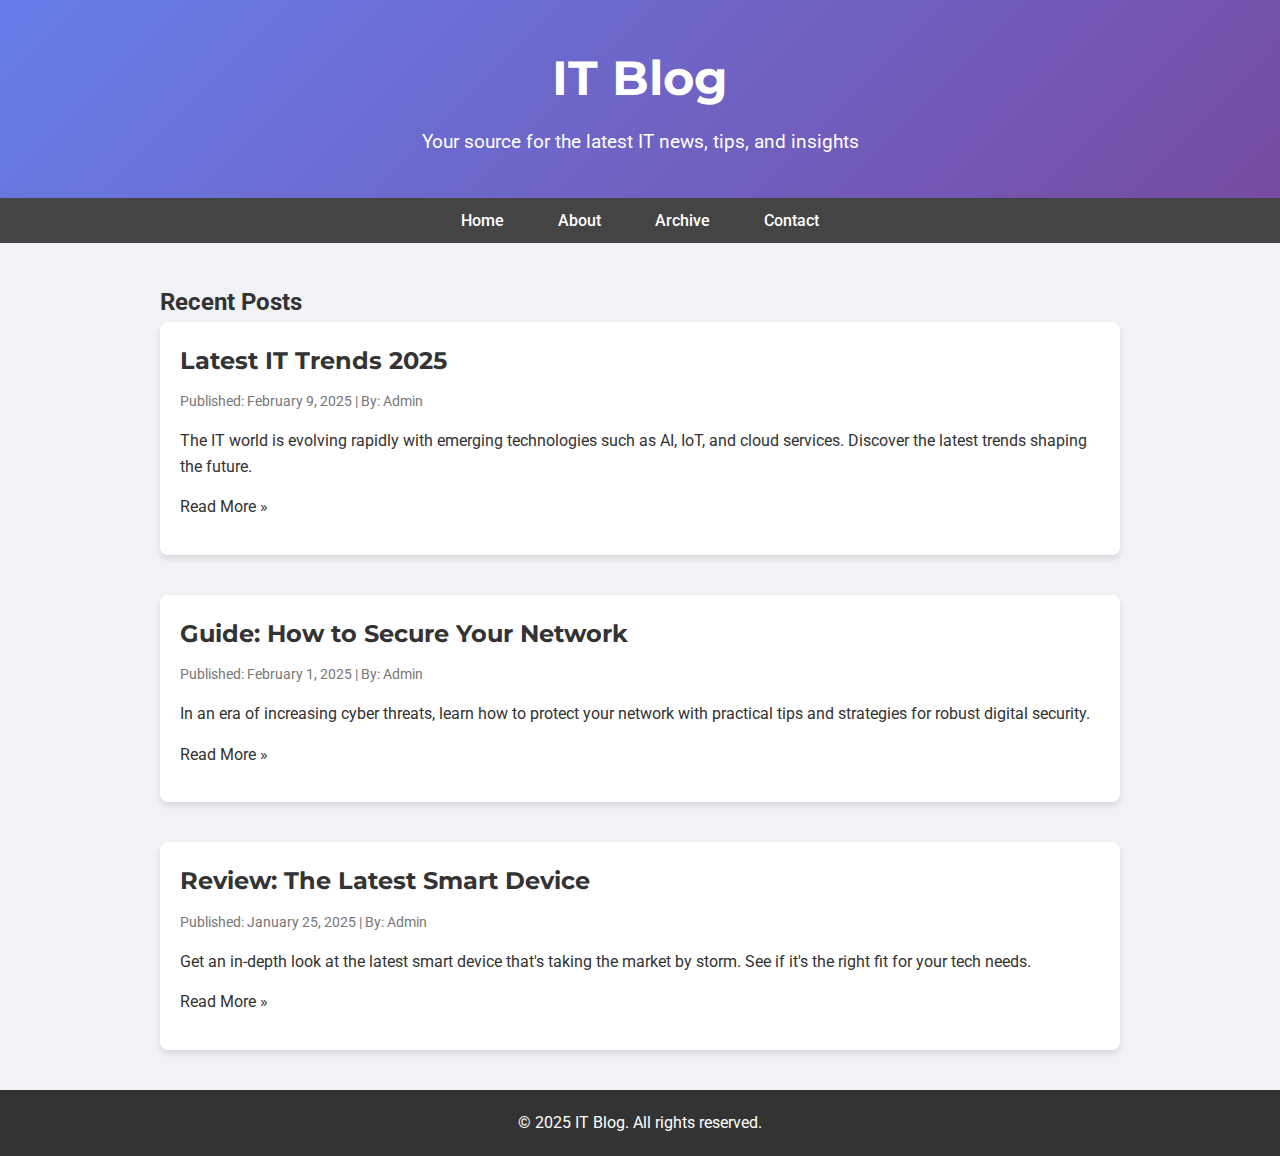
<file: index.html>
<!DOCTYPE html>
<html lang="en">
<head>
  <meta charset="UTF-8">
  <meta name="viewport" content="width=device-width, initial-scale=1.0">
  <title>IT Blog - Home</title>
  <link rel="stylesheet" href="style.css">
  <!-- Google Fonts -->
  <link rel="preconnect" href="https://fonts.googleapis.com">
  <link rel="preconnect" href="https://fonts.gstatic.com" crossorigin>
  <link href="https://fonts.googleapis.com/css2?family=Montserrat:wght@400;700&family=Roboto:wght@300;400;500&display=swap" rel="stylesheet">
</head>
<body>
  <header>
    <h1>IT Blog</h1>
    <p>Your source for the latest IT news, tips, and insights</p>
  </header>
  <nav>
    <ul>
      <li><a href="index.html">Home</a></li>
      <li><a href="about.html">About</a></li>
      <li><a href="archive.html">Archive</a></li>
      <li><a href="contact.html">Contact</a></li>
    </ul>
  </nav>
  <div class="container">
    <section>
      <h2>Recent Posts</h2>
      <div class="article-card">
        <h2><a href="blog1.html">Latest IT Trends 2025</a></h2>
        <p class="meta">Published: February 9, 2025 | By: Admin</p>
        <p>The IT world is evolving rapidly with emerging technologies such as AI, IoT, and cloud services. Discover the latest trends shaping the future.</p>
        <p><a href="blog1.html">Read More &raquo;</a></p>
      </div>
      <div class="article-card">
        <h2><a href="blog2.html">Guide: How to Secure Your Network</a></h2>
        <p class="meta">Published: February 1, 2025 | By: Admin</p>
        <p>In an era of increasing cyber threats, learn how to protect your network with practical tips and strategies for robust digital security.</p>
        <p><a href="blog2.html">Read More &raquo;</a></p>
      </div>
      <div class="article-card">
        <h2><a href="blog3.html">Review: The Latest Smart Device</a></h2>
        <p class="meta">Published: January 25, 2025 | By: Admin</p>
        <p>Get an in-depth look at the latest smart device that's taking the market by storm. See if it's the right fit for your tech needs.</p>
        <p><a href="blog3.html">Read More &raquo;</a></p>
      </div>
    </section>
  </div>
  <footer>
    <p>&copy; 2025 IT Blog. All rights reserved.</p>
  </footer>
</body>
</html>
</file>
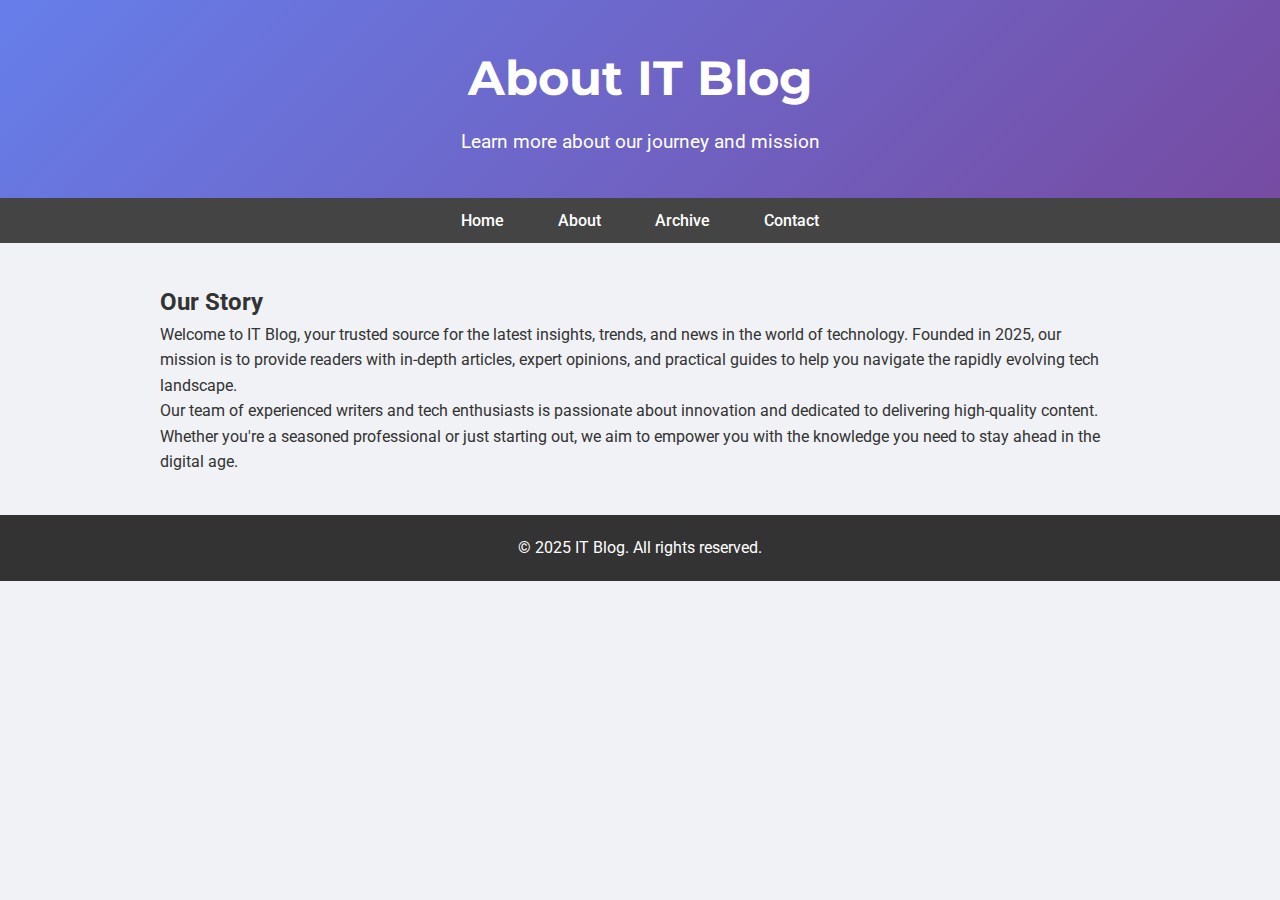
<file: about.html>
<!DOCTYPE html>
<html lang="en">
<head>
  <meta charset="UTF-8">
  <meta name="viewport" content="width=device-width, initial-scale=1.0">
  <title>About - IT Blog</title>
  <link rel="stylesheet" href="style.css">
  <!-- Google Fonts -->
  <link rel="preconnect" href="https://fonts.googleapis.com">
  <link rel="preconnect" href="https://fonts.gstatic.com" crossorigin>
  <link href="https://fonts.googleapis.com/css2?family=Montserrat:wght@400;700&family=Roboto:wght@300;400;500&display=swap" rel="stylesheet">
</head>
<body>
  <header>
    <h1>About IT Blog</h1>
    <p>Learn more about our journey and mission</p>
  </header>
  <nav>
    <ul>
      <li><a href="index.html">Home</a></li>
      <li><a href="about.html">About</a></li>
      <li><a href="archive.html">Archive</a></li>
      <li><a href="contact.html">Contact</a></li>
    </ul>
  </nav>
  <div class="container">
    <section>
      <h2>Our Story</h2>
      <p>Welcome to IT Blog, your trusted source for the latest insights, trends, and news in the world of technology. Founded in 2025, our mission is to provide readers with in-depth articles, expert opinions, and practical guides to help you navigate the rapidly evolving tech landscape.</p>
      <p>Our team of experienced writers and tech enthusiasts is passionate about innovation and dedicated to delivering high-quality content. Whether you're a seasoned professional or just starting out, we aim to empower you with the knowledge you need to stay ahead in the digital age.</p>
    </section>
  </div>
  <footer>
    <p>&copy; 2025 IT Blog. All rights reserved.</p>
  </footer>
</body>
</html>
</file>
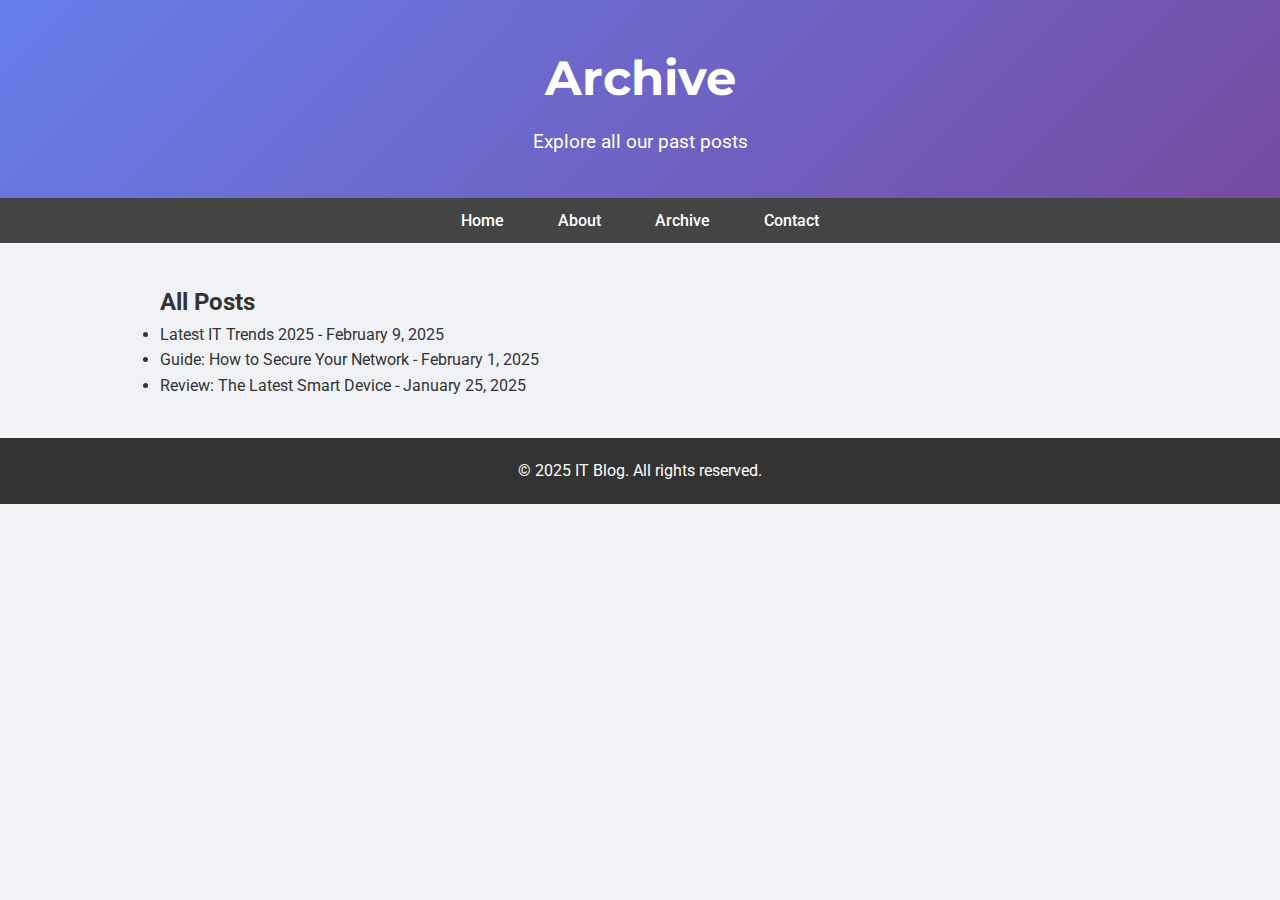
<file: archive.html>
<!DOCTYPE html>
<html lang="en">
<head>
  <meta charset="UTF-8">
  <meta name="viewport" content="width=device-width, initial-scale=1.0">
  <title>Archive - IT Blog</title>
  <link rel="stylesheet" href="style.css">
  <!-- Google Fonts -->
  <link rel="preconnect" href="https://fonts.googleapis.com">
  <link rel="preconnect" href="https://fonts.gstatic.com" crossorigin>
  <link href="https://fonts.googleapis.com/css2?family=Montserrat:wght@400;700&family=Roboto:wght@300;400;500&display=swap" rel="stylesheet">
</head>
<body>
  <header>
    <h1>Archive</h1>
    <p>Explore all our past posts</p>
  </header>
  <nav>
    <ul>
      <li><a href="index.html">Home</a></li>
      <li><a href="about.html">About</a></li>
      <li><a href="archive.html">Archive</a></li>
      <li><a href="contact.html">Contact</a></li>
    </ul>
  </nav>
  <div class="container">
    <section>
      <h2>All Posts</h2>
      <ul>
        <li><a href="blog1.html">Latest IT Trends 2025</a> - February 9, 2025</li>
        <li><a href="blog2.html">Guide: How to Secure Your Network</a> - February 1, 2025</li>
        <li><a href="blog3.html">Review: The Latest Smart Device</a> - January 25, 2025</li>
      </ul>
    </section>
  </div>
  <footer>
    <p>&copy; 2025 IT Blog. All rights reserved.</p>
  </footer>
</body>
</html>
</file>
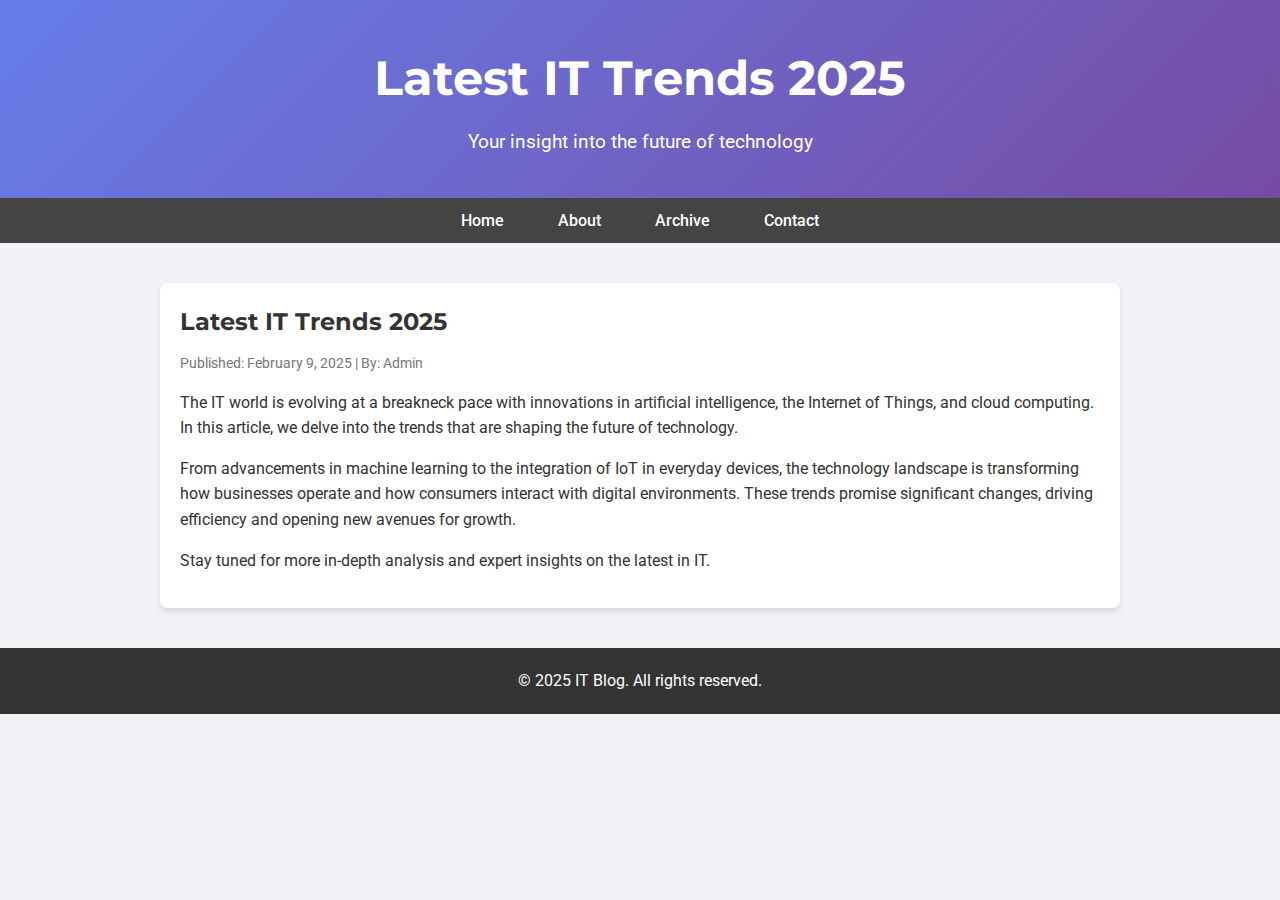
<file: blog1.html>
<!DOCTYPE html>
<html lang="en">
<head>
  <meta charset="UTF-8">
  <meta name="viewport" content="width=device-width, initial-scale=1.0">
  <title>Latest IT Trends 2025 - IT Blog</title>
  <link rel="stylesheet" href="style.css">
  <!-- Google Fonts -->
  <link rel="preconnect" href="https://fonts.googleapis.com">
  <link rel="preconnect" href="https://fonts.gstatic.com" crossorigin>
  <link href="https://fonts.googleapis.com/css2?family=Montserrat:wght@400;700&family=Roboto:wght@300;400;500&display=swap" rel="stylesheet">
</head>
<body>
  <header>
    <h1>Latest IT Trends 2025</h1>
    <p>Your insight into the future of technology</p>
  </header>
  <nav>
    <ul>
      <li><a href="index.html">Home</a></li>
      <li><a href="about.html">About</a></li>
      <li><a href="archive.html">Archive</a></li>
      <li><a href="contact.html">Contact</a></li>
    </ul>
  </nav>
  <div class="container">
    <article class="article-card">
      <h2>Latest IT Trends 2025</h2>
      <p class="meta">Published: February 9, 2025 | By: Admin</p>
      <p>The IT world is evolving at a breakneck pace with innovations in artificial intelligence, the Internet of Things, and cloud computing. In this article, we delve into the trends that are shaping the future of technology.</p>
      <p>From advancements in machine learning to the integration of IoT in everyday devices, the technology landscape is transforming how businesses operate and how consumers interact with digital environments. These trends promise significant changes, driving efficiency and opening new avenues for growth.</p>
      <p>Stay tuned for more in-depth analysis and expert insights on the latest in IT.</p>
    </article>
  </div>
  <footer>
    <p>&copy; 2025 IT Blog. All rights reserved.</p>
  </footer>
</body>
</html>
</file>
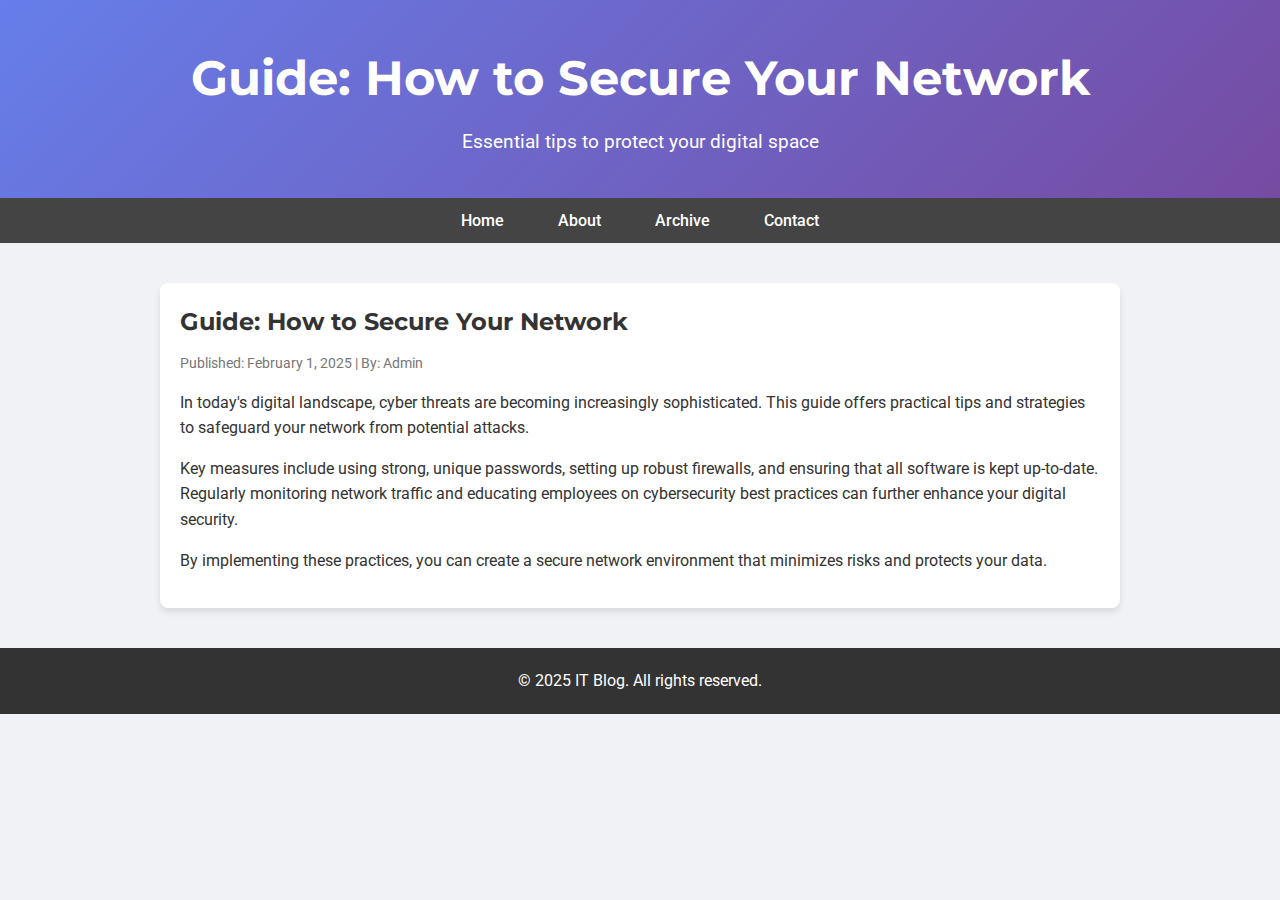
<file: blog2.html>
<!DOCTYPE html>
<html lang="en">
<head>
  <meta charset="UTF-8">
  <meta name="viewport" content="width=device-width, initial-scale=1.0">
  <title>Guide: How to Secure Your Network - IT Blog</title>
  <link rel="stylesheet" href="style.css">
  <!-- Google Fonts -->
  <link rel="preconnect" href="https://fonts.googleapis.com">
  <link rel="preconnect" href="https://fonts.gstatic.com" crossorigin>
  <link href="https://fonts.googleapis.com/css2?family=Montserrat:wght@400;700&family=Roboto:wght@300;400;500&display=swap" rel="stylesheet">
</head>
<body>
  <header>
    <h1>Guide: How to Secure Your Network</h1>
    <p>Essential tips to protect your digital space</p>
  </header>
  <nav>
    <ul>
      <li><a href="index.html">Home</a></li>
      <li><a href="about.html">About</a></li>
      <li><a href="archive.html">Archive</a></li>
      <li><a href="contact.html">Contact</a></li>
    </ul>
  </nav>
  <div class="container">
    <article class="article-card">
      <h2>Guide: How to Secure Your Network</h2>
      <p class="meta">Published: February 1, 2025 | By: Admin</p>
      <p>In today's digital landscape, cyber threats are becoming increasingly sophisticated. This guide offers practical tips and strategies to safeguard your network from potential attacks.</p>
      <p>Key measures include using strong, unique passwords, setting up robust firewalls, and ensuring that all software is kept up-to-date. Regularly monitoring network traffic and educating employees on cybersecurity best practices can further enhance your digital security.</p>
      <p>By implementing these practices, you can create a secure network environment that minimizes risks and protects your data.</p>
    </article>
  </div>
  <footer>
    <p>&copy; 2025 IT Blog. All rights reserved.</p>
  </footer>
</body>
</html>
</file>
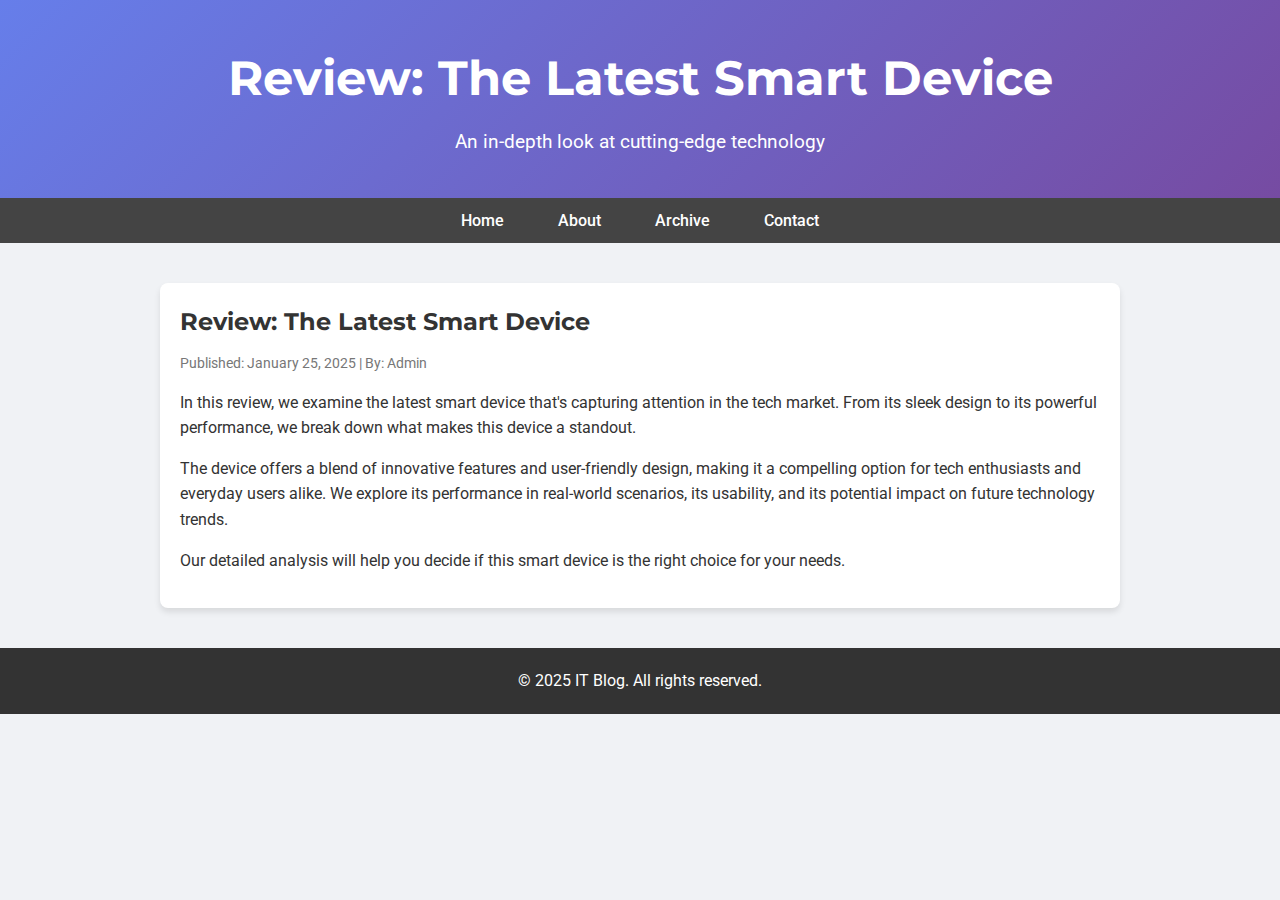
<file: blog3.html>
<!DOCTYPE html>
<html lang="en">
<head>
  <meta charset="UTF-8">
  <meta name="viewport" content="width=device-width, initial-scale=1.0">
  <title>Review: The Latest Smart Device - IT Blog</title>
  <link rel="stylesheet" href="style.css">
  <!-- Google Fonts -->
  <link rel="preconnect" href="https://fonts.googleapis.com">
  <link rel="preconnect" href="https://fonts.gstatic.com" crossorigin>
  <link href="https://fonts.googleapis.com/css2?family=Montserrat:wght@400;700&family=Roboto:wght@300;400;500&display=swap" rel="stylesheet">
</head>
<body>
  <header>
    <h1>Review: The Latest Smart Device</h1>
    <p>An in-depth look at cutting-edge technology</p>
  </header>
  <nav>
    <ul>
      <li><a href="index.html">Home</a></li>
      <li><a href="about.html">About</a></li>
      <li><a href="archive.html">Archive</a></li>
      <li><a href="contact.html">Contact</a></li>
    </ul>
  </nav>
  <div class="container">
    <article class="article-card">
      <h2>Review: The Latest Smart Device</h2>
      <p class="meta">Published: January 25, 2025 | By: Admin</p>
      <p>In this review, we examine the latest smart device that's capturing attention in the tech market. From its sleek design to its powerful performance, we break down what makes this device a standout.</p>
      <p>The device offers a blend of innovative features and user-friendly design, making it a compelling option for tech enthusiasts and everyday users alike. We explore its performance in real-world scenarios, its usability, and its potential impact on future technology trends.</p>
      <p>Our detailed analysis will help you decide if this smart device is the right choice for your needs.</p>
    </article>
  </div>
  <footer>
    <p>&copy; 2025 IT Blog. All rights reserved.</p>
  </footer>
</body>
</html>
</file>
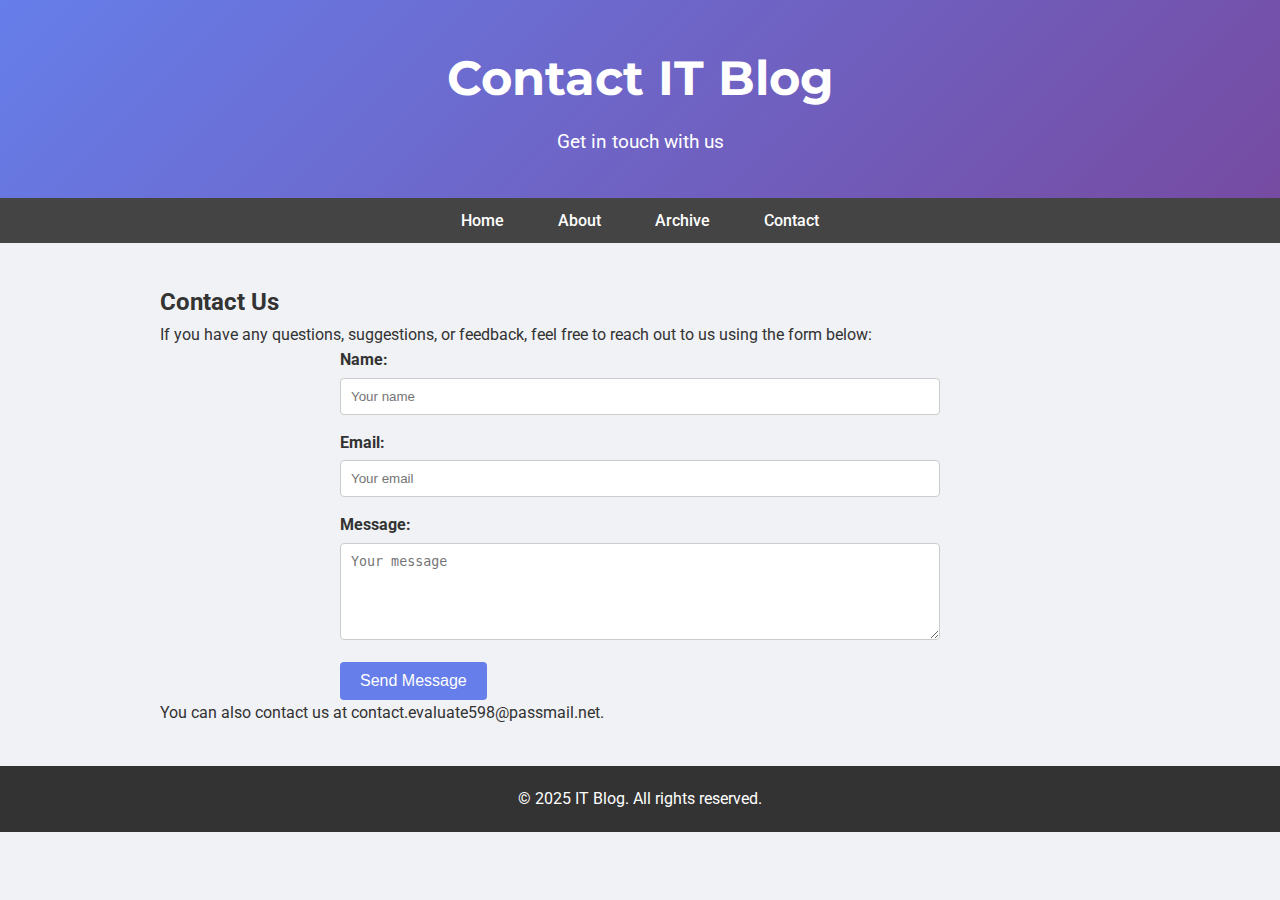
<file: contact.html>
<!DOCTYPE html>
<html lang="en">
<head>
  <meta charset="UTF-8">
  <meta name="viewport" content="width=device-width, initial-scale=1.0">
  <title>Contact - IT Blog</title>
  <link rel="stylesheet" href="style.css">
  <!-- Google Fonts -->
  <link rel="preconnect" href="https://fonts.googleapis.com">
  <link rel="preconnect" href="https://fonts.gstatic.com" crossorigin>
  <link href="https://fonts.googleapis.com/css2?family=Montserrat:wght@400;700&family=Roboto:wght@300;400;500&display=swap" rel="stylesheet">
</head>
<body>
  <header>
    <h1>Contact IT Blog</h1>
    <p>Get in touch with us</p>
  </header>
  <nav>
    <ul>
      <li><a href="index.html">Home</a></li>
      <li><a href="about.html">About</a></li>
      <li><a href="archive.html">Archive</a></li>
      <li><a href="contact.html">Contact</a></li>
    </ul>
  </nav>
  <div class="container">
    <section>
      <h2>Contact Us</h2>
      <p>If you have any questions, suggestions, or feedback, feel free to reach out to us using the form below:</p>
      <form action="mailto:contact.evaluate598@passmail.net" method="post" enctype="text/plain">
        <label for="name">Name:</label>
        <input type="text" id="name" name="name" placeholder="Your name" required>
                
        <label for="email">Email:</label>
        <input type="email" id="email" name="email" placeholder="Your email" required>
                
        <label for="message">Message:</label>
        <textarea id="message" name="message" rows="5" placeholder="Your message" required></textarea>
                
        <button type="submit">Send Message</button>
      </form>
      <p>You can also contact us at <a href="mailto:contact.evaluate598@passmail.net">contact.evaluate598@passmail.net</a>.</p>
    </section>
  </div>
  <footer>
    <p>&copy; 2025 IT Blog. All rights reserved.</p>
  </footer>
</body>
</html>
</file>
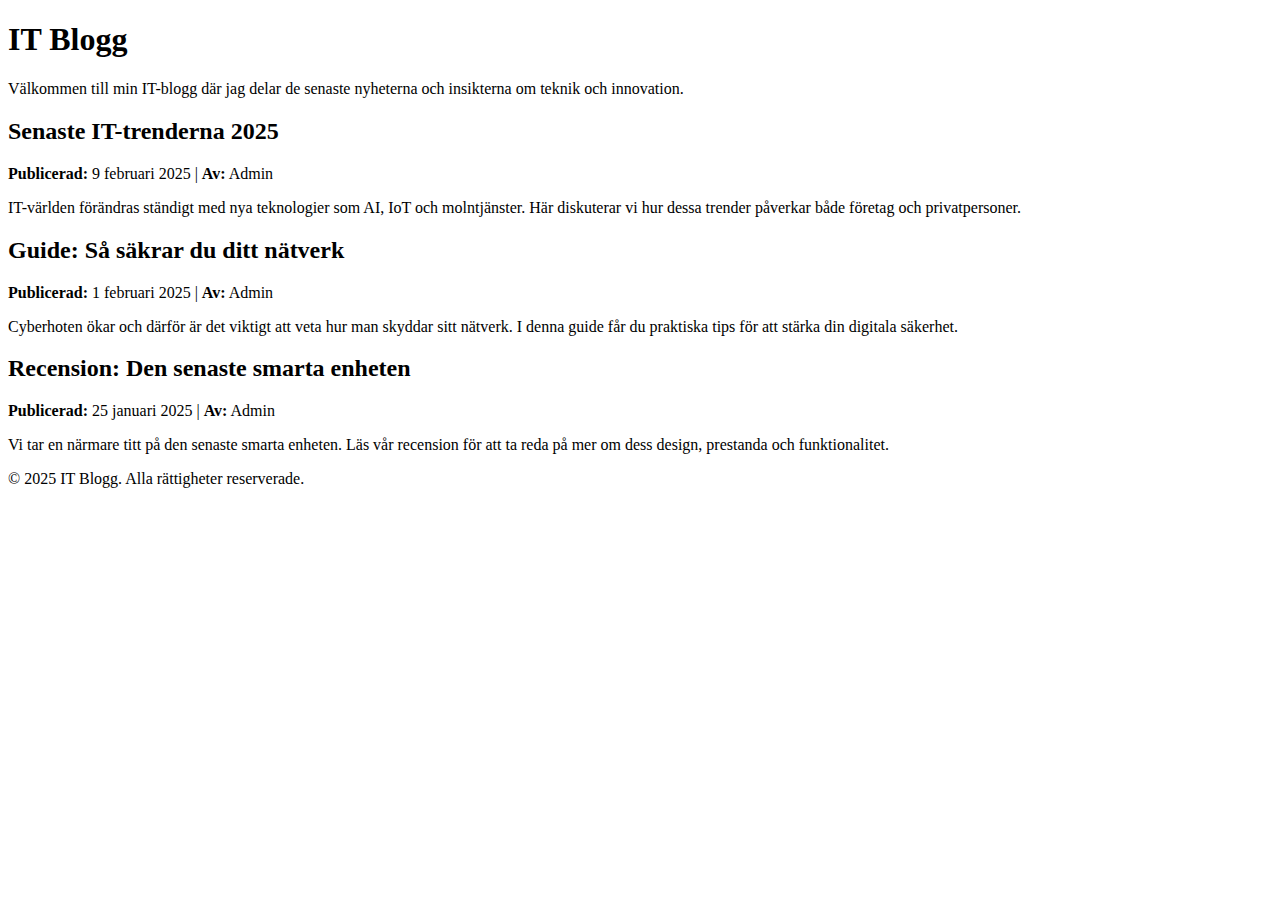
<file: mywebsite.html>
<!DOCTYPE html>
<html lang="sv">
<head>
  <meta charset="UTF-8">
  <title>IT Blogg</title>
</head>
<body>
  <h1>IT Blogg</h1>
  <p>Välkommen till min IT-blogg där jag delar de senaste nyheterna och insikterna om teknik och innovation.</p>
  
  <h2>Senaste IT-trenderna 2025</h2>
  <p><strong>Publicerad:</strong> 9 februari 2025 | <strong>Av:</strong> Admin</p>
  <p>IT-världen förändras ständigt med nya teknologier som AI, IoT och molntjänster. Här diskuterar vi hur dessa trender påverkar både företag och privatpersoner.</p>
  
  <h2>Guide: Så säkrar du ditt nätverk</h2>
  <p><strong>Publicerad:</strong> 1 februari 2025 | <strong>Av:</strong> Admin</p>
  <p>Cyberhoten ökar och därför är det viktigt att veta hur man skyddar sitt nätverk. I denna guide får du praktiska tips för att stärka din digitala säkerhet.</p>
  
  <h2>Recension: Den senaste smarta enheten</h2>
  <p><strong>Publicerad:</strong> 25 januari 2025 | <strong>Av:</strong> Admin</p>
  <p>Vi tar en närmare titt på den senaste smarta enheten. Läs vår recension för att ta reda på mer om dess design, prestanda och funktionalitet.</p>
  
  <footer>
    <p>&copy; 2025 IT Blogg. Alla rättigheter reserverade.</p>
  </footer>
</body>
</html>
</file>
<file: style.css>
/* Reset */
* {
    margin: 0;
    padding: 0;
    box-sizing: border-box;
  }
  
  /* Global styling */
  body {
    font-family: 'Roboto', sans-serif;
    line-height: 1.6;
    background: #f0f2f5;
    color: #333;
  }
  
  /* Link styling */
  a {
    text-decoration: none;
    color: inherit;
  }
  
  /* Header */
  header {
    background: linear-gradient(135deg, #667eea, #764ba2);
    color: #fff;
    padding: 40px 20px;
    text-align: center;
    position: relative;
    overflow: hidden;
  }
  header h1 {
    font-family: 'Montserrat', sans-serif;
    font-size: 3em;
    margin-bottom: 10px;
  }
  header p {
    font-size: 1.2em;
  }
  
  /* Navigation */
  nav {
    background: #444;
    padding: 10px 20px;
  }
  nav ul {
    list-style: none;
    display: flex;
    justify-content: center;
    flex-wrap: wrap;
  }
  nav li {
    margin: 0 15px;
  }
  nav a {
    color: #fff;
    font-weight: 500;
    padding: 8px 12px;
    border-radius: 4px;
    transition: background 0.3s ease;
  }
  nav a:hover {
    background: rgba(255, 255, 255, 0.2);
  }
  
  /* Main container */
  .container {
    max-width: 1000px;
    margin: 40px auto;
    padding: 0 20px;
  }
  
  /* Article Card */
  .article-card {
    background: #fff;
    margin-bottom: 40px;
    padding: 20px;
    border-radius: 8px;
    box-shadow: 0 4px 6px rgba(0, 0, 0, 0.1);
    transition: transform 0.3s ease, box-shadow 0.3s ease;
  }
  .article-card:hover {
    transform: translateY(-5px);
    box-shadow: 0 8px 12px rgba(0, 0, 0, 0.15);
  }
  .article-card h2 {
    font-family: 'Montserrat', sans-serif;
    margin-bottom: 10px;
    color: #333;
  }
  .meta {
    font-size: 0.9em;
    color: #777;
    margin-bottom: 15px;
  }
  .article-card p {
    margin-bottom: 15px;
  }
  
  /* Footer */
  footer {
    background: #333;
    color: #fff;
    text-align: center;
    padding: 20px;
  }
  
  /* Contact Form */
  form {
    max-width: 600px;
    margin: 0 auto;
  }
  form label {
    display: block;
    margin-bottom: 5px;
    font-weight: bold;
  }
  form input, form textarea {
    width: 100%;
    padding: 10px;
    margin-bottom: 15px;
    border: 1px solid #ccc;
    border-radius: 4px;
  }
  form button {
    background: #667eea;
    color: #fff;
    border: none;
    padding: 10px 20px;
    border-radius: 4px;
    cursor: pointer;
    font-size: 1em;
  }
  form button:hover {
    background: #556cd6;
  }
  
  /* Responsive design */
  @media (max-width: 768px) {
    header h1 {
      font-size: 2.5em;
    }
    nav ul {
      flex-direction: column;
    }
    nav li {
      margin: 10px 0;
    }
    .container {
      margin: 20px auto;
    }
  }
</file>
